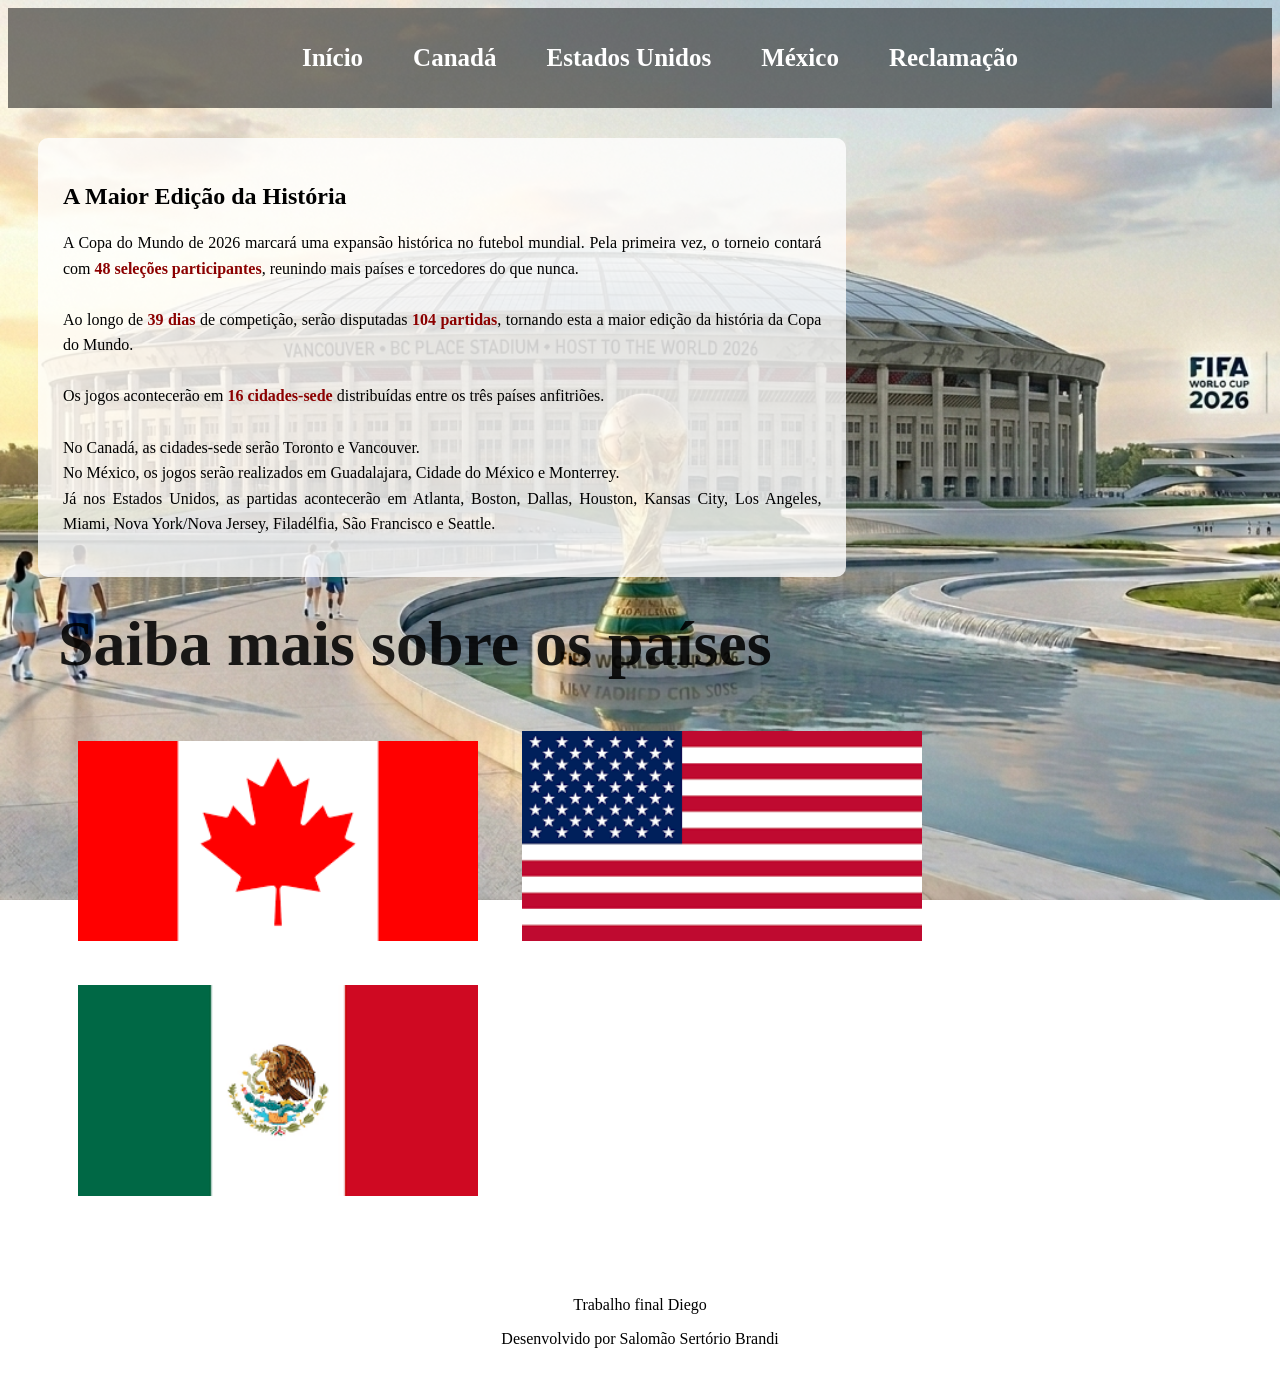
<file: index.html>
<!DOCTYPE html>
<html lang="pt-br">

<head>
    <meta charset="UTF-8">
    <meta name="viewport" content="width=device-width, initial-scale=1.0">
    <link rel="stylesheet" href="css/style.css">
    <link rel="icon" href="img/trofeu.jpg">
    <title>Copa do Mundo</title>

</head>

<body>
    <nav>
        <ul>
            <li><a href="index.html">Início</a></li>
            <li><a href="canada.html">Canadá</a></li>
            <li><a href="eua.html">Estados Unidos</a></li>
            <li><a href="mexico.html">México</a></li>
            <li><a href="formulario.html">Reclamação</a></li>
        </ul>
    </nav>

    <section class="historia">
        <h1>A Maior Edição da História</h1>

        <p>
            A Copa do Mundo de 2026 marcará uma expansão histórica no futebol mundial. Pela primeira vez, o torneio
            contará com <span>48 seleções participantes</span>, reunindo mais países e torcedores do que nunca.<br><br>

            Ao longo de <span>39 dias</span> de competição, serão disputadas <span>104 partidas</span>, tornando esta a
            maior edição da história da Copa do Mundo.<br><br>

            Os jogos acontecerão em <span>16 cidades-sede</span> distribuídas entre os três países anfitriões.<br><br>

            No Canadá, as cidades-sede serão Toronto e Vancouver.<br>
            No México, os jogos serão realizados em Guadalajara, Cidade do México e Monterrey.<br>
            Já nos Estados Unidos, as partidas acontecerão em Atlanta, Boston, Dallas, Houston, Kansas City, Los
            Angeles, Miami, Nova York/Nova Jersey, Filadélfia, São Francisco e Seattle.
        </p>
    </section>
    <section class="paises">
        <h2>Saiba mais sobre os países</h2>
        <a href="http://127.0.0.1:5500/canada.html"> <img src="img/canada.png" alt="Canadá"></a>
        <a href="http://127.0.0.1:5500/eua.html"><img src="img/eua.png" alt="Estados Unidos"></a>
        <a href="http://127.0.0.1:5500/mexico.html"><img src="img/mexico.png" alt="Mexico"></a>
    </section>
    <footer>
        <p>Trabalho final Diego</p>
        <p>Desenvolvido por Salomão Sertório Brandi</p>
    </footer>

</body>

</html>
</file>
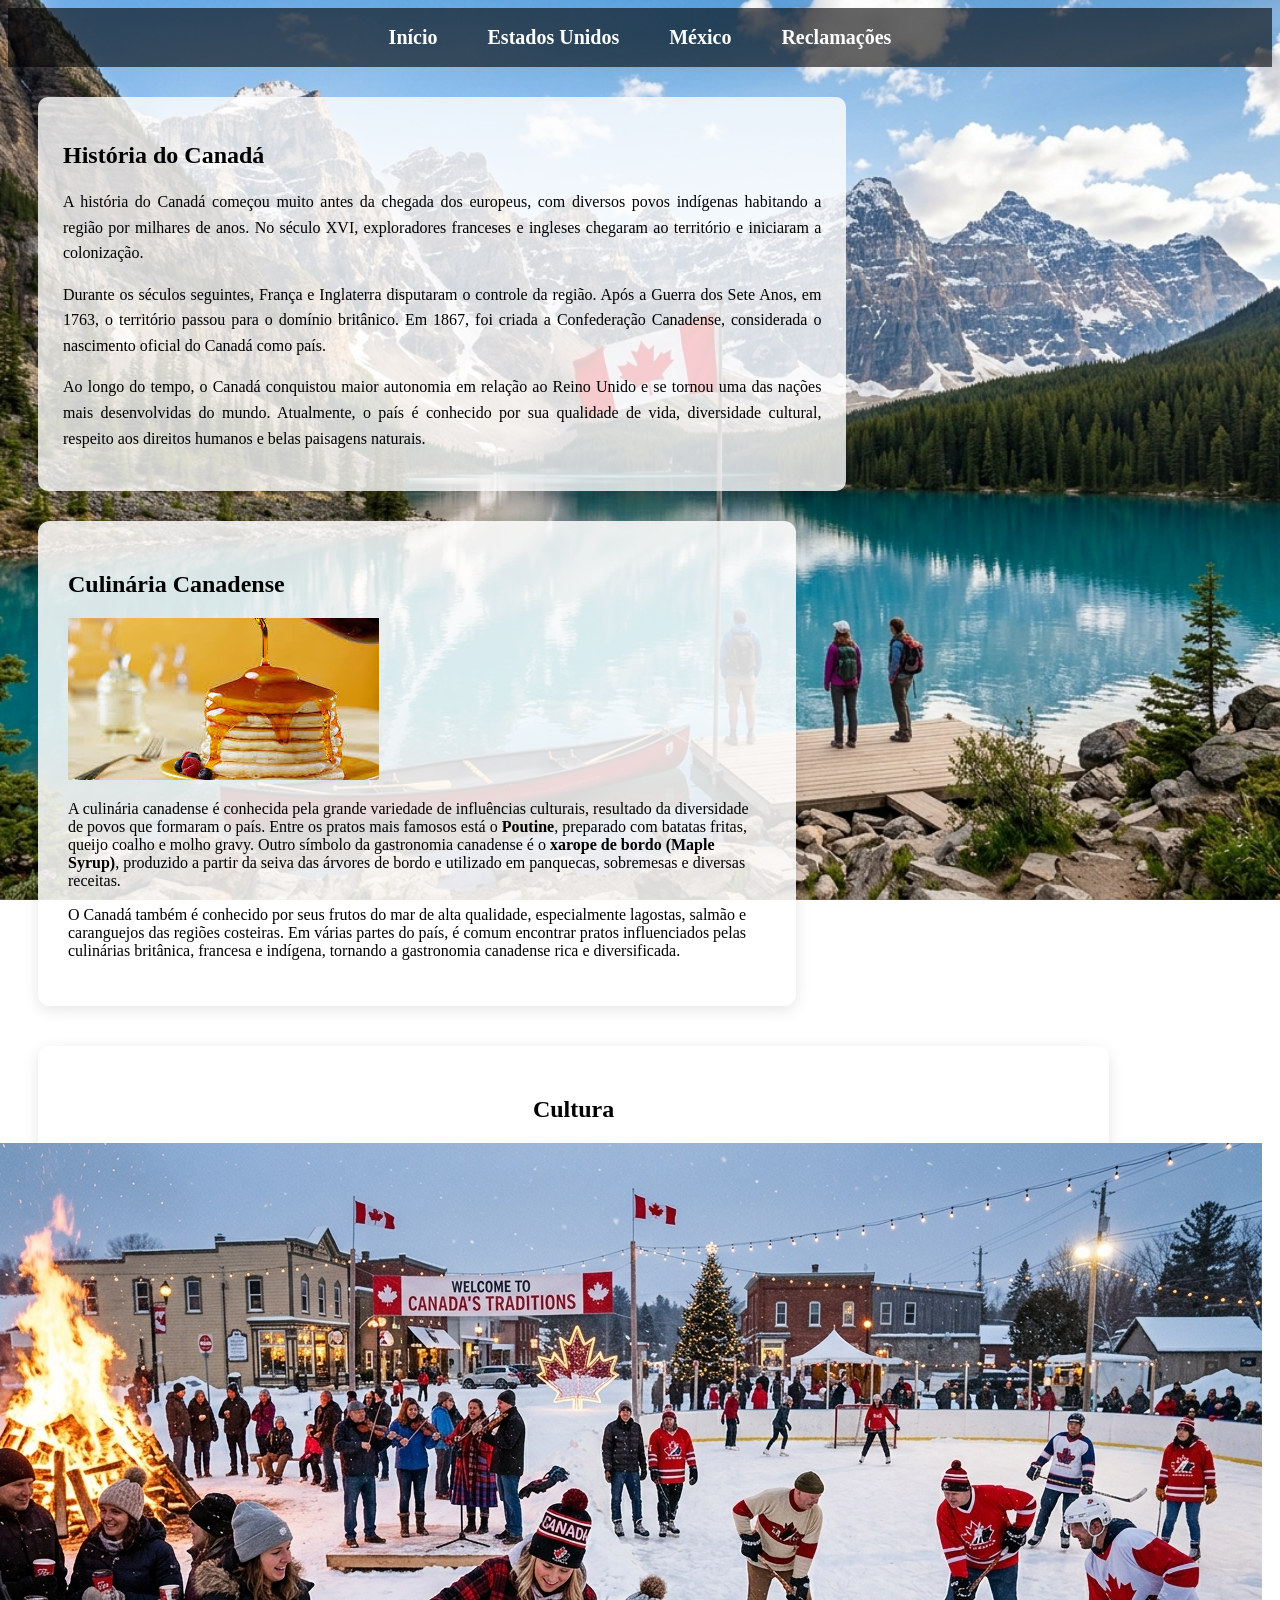
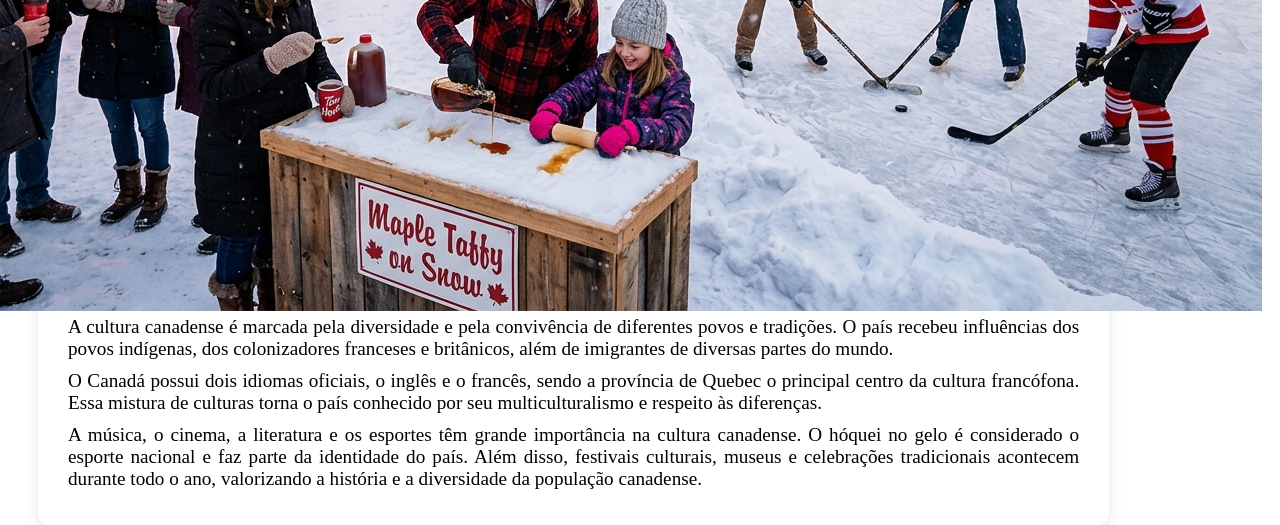
<file: canada.html>
<!DOCTYPE html>
<html lang="pt-br">

<head>
    <meta charset="UTF-8">
    <meta name="viewport" content="width=device-width, initial-scale=1.0">
    <title>Canadá</title>
    <link rel="stylesheet" href="css/canada.css">
    <link rel="icon" href="img/canada.png">
</head>

<body>
    <nav class="menu">
        <a href="index.html">Início</a>
        <a href="eua.html">Estados Unidos</a>
        <a href="mexico.html">México</a>
        <a href="formulario.html">Reclamações</a>
    </nav>
    <section class="Hcanada">
        <h1>História do Canadá</h1>

        <p>
            A história do Canadá começou muito antes da chegada dos europeus, com diversos povos indígenas habitando a
            região por milhares de anos. No século XVI, exploradores franceses e ingleses chegaram ao território e
            iniciaram a colonização.
        </p>

        <p>
            Durante os séculos seguintes, França e Inglaterra disputaram o controle da região. Após a Guerra dos Sete
            Anos, em 1763, o território passou para o domínio britânico. Em 1867, foi criada a Confederação Canadense,
            considerada o nascimento oficial do Canadá como país.
        </p>

        <p>
            Ao longo do tempo, o Canadá conquistou maior autonomia em relação ao Reino Unido e se tornou uma das nações
            mais desenvolvidas do mundo. Atualmente, o país é conhecido por sua qualidade de vida, diversidade cultural,
            respeito aos direitos humanos e belas paisagens naturais.
        </p>
    </section>


    <section class="comida">
        <h2>Culinária Canadense</h2>
        <img src="img/culinaria C.jpg" alt="comida">

        <p>
            A culinária canadense é conhecida pela grande variedade de influências culturais, resultado da diversidade
            de povos que formaram o país. Entre os pratos mais famosos está o <strong>Poutine</strong>, preparado com
            batatas fritas, queijo coalho e molho gravy. Outro símbolo da gastronomia canadense é o <strong>xarope de
                bordo (Maple Syrup)</strong>, produzido a partir da seiva das árvores de bordo e utilizado em panquecas,
            sobremesas e diversas receitas.
        </p>

        <p>
            O Canadá também é conhecido por seus frutos do mar de alta qualidade, especialmente lagostas, salmão e
            caranguejos das regiões costeiras. Em várias partes do país, é comum encontrar pratos influenciados pelas
            culinárias britânica, francesa e indígena, tornando a gastronomia canadense rica e diversificada.
        </p>
    </section>


    <section class="cultura">
        <h2>Cultura</h2>
        <img src="img/Cultura Canadá.jpeg" alt="cultura">
        <p>
            A cultura canadense é marcada pela diversidade e pela convivência de diferentes povos e tradições. O país
            recebeu influências dos povos indígenas, dos colonizadores franceses e britânicos, além de imigrantes de
            diversas partes do mundo.
        </p>

        <p>
            O Canadá possui dois idiomas oficiais, o inglês e o francês, sendo a província de Quebec o principal centro
            da cultura francófona. Essa mistura de culturas torna o país conhecido por seu multiculturalismo e respeito
            às diferenças.
        </p>

        <p>
            A música, o cinema, a literatura e os esportes têm grande importância na cultura canadense. O hóquei no gelo
            é considerado o esporte nacional e faz parte da identidade do país. Além disso, festivais culturais, museus
            e celebrações tradicionais acontecem durante todo o ano, valorizando a história e a diversidade da população
            canadense.
        </p>
    </section>



</body>

</html>
</file>
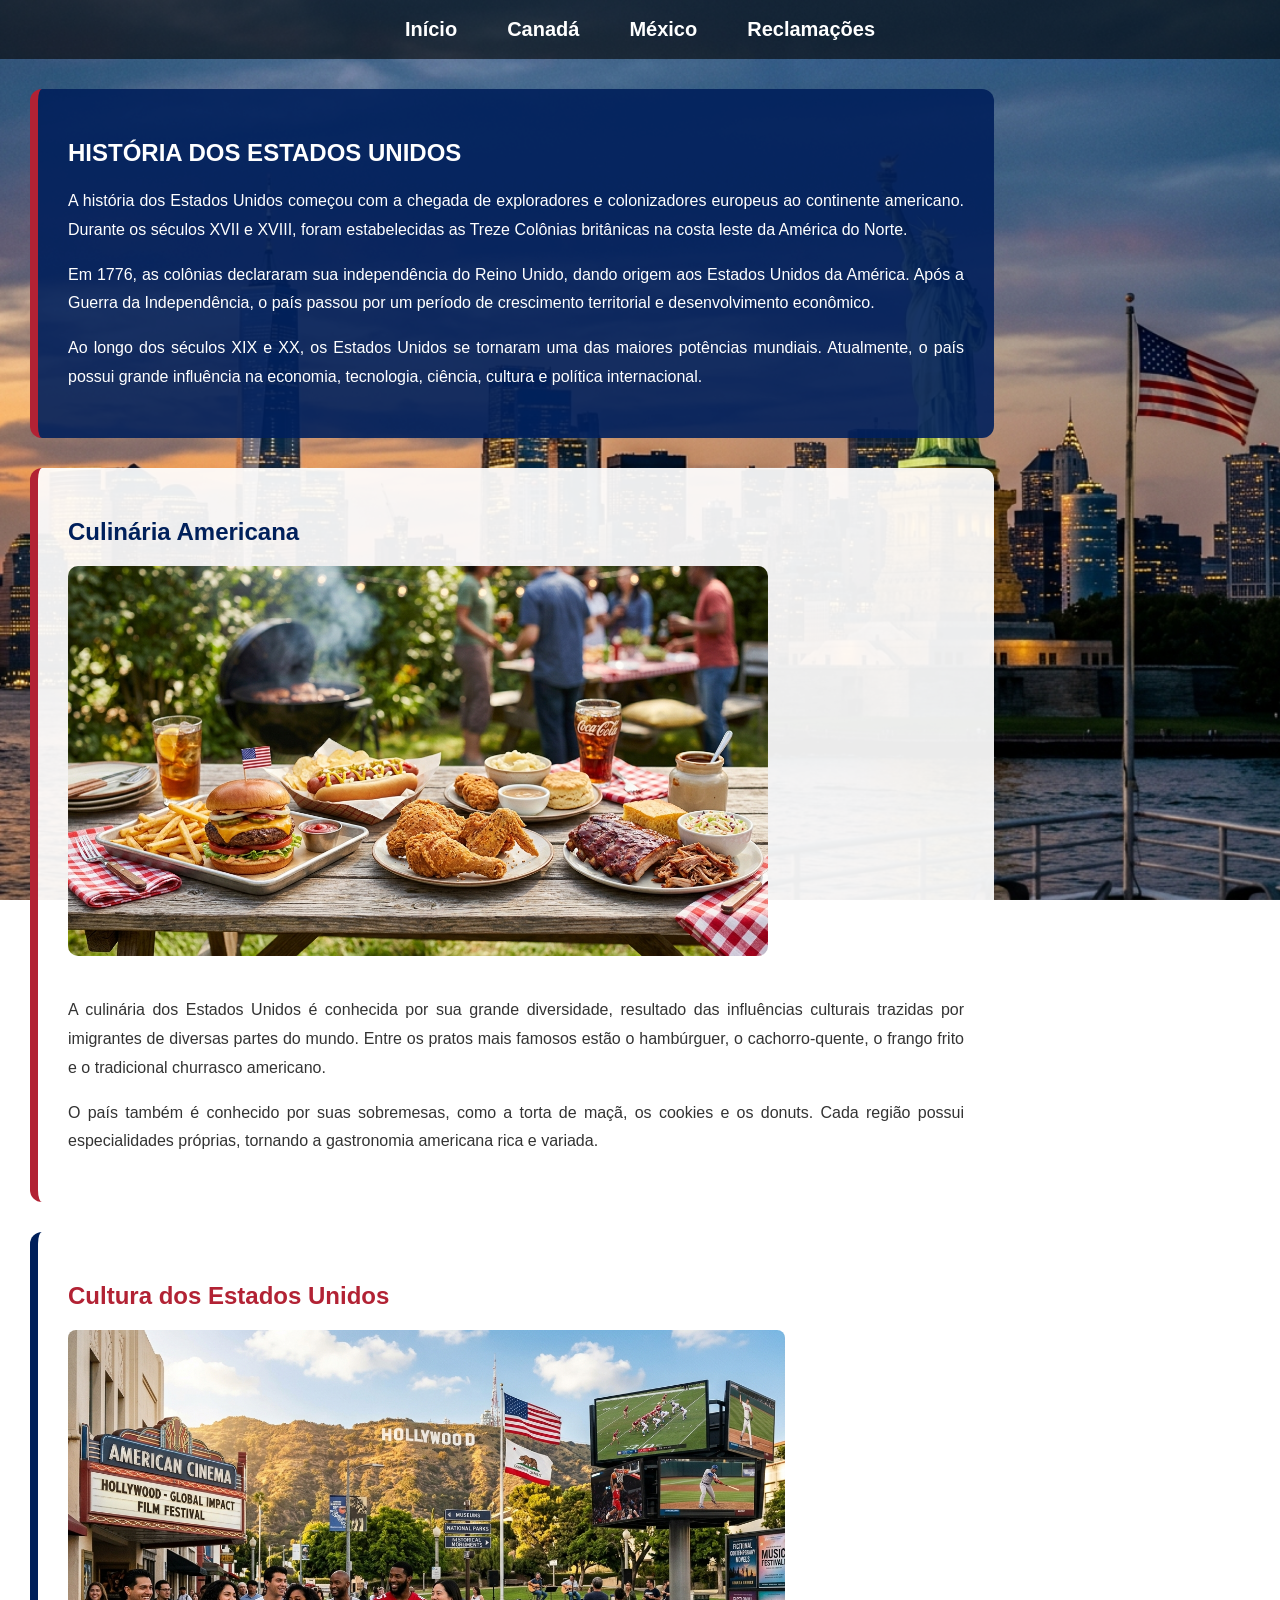
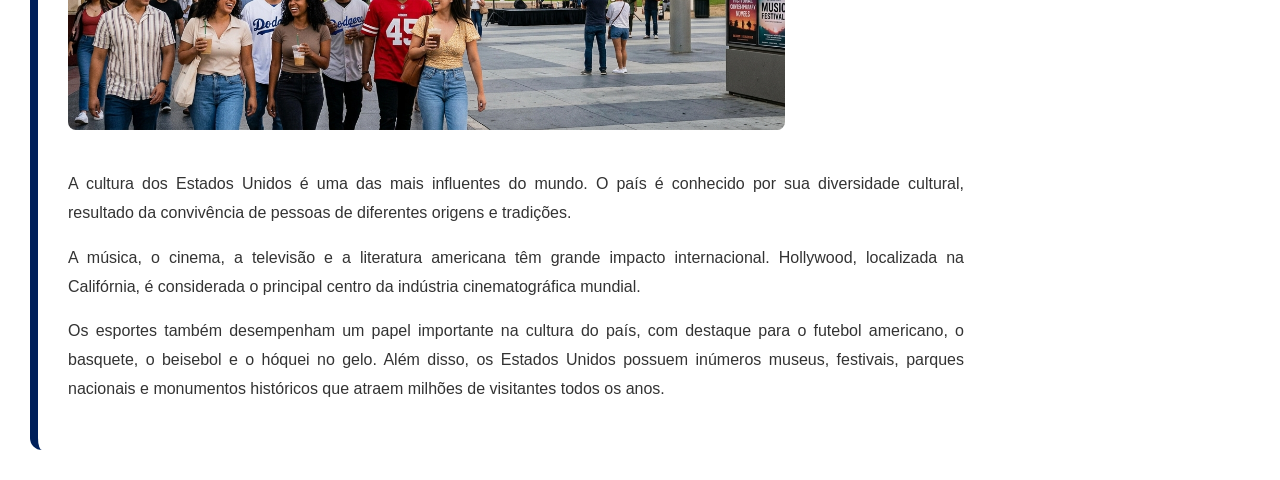
<file: eua.html>
<!DOCTYPE html>
<html lang="pt-br">

<head>
    <meta charset="UTF-8">
    <meta name="viewport" content="width=device-width, initial-scale=1.0">
    <title>Estados Unidos</title>
    <link rel="stylesheet" href="css/eua.css">
    <link rel="icon" href="img/eua.png">
</head>

<body>
    <nav class="menu">
        <a href="index.html">Início</a>
        <a href="canada.html">Canadá</a>
        <a href="mexico.html">México</a>
        <a href="formulario.html">Reclamações</a>
    </nav>



    <section class="Heua">
        <h1>História dos Estados Unidos</h1>

        <p>
            A história dos Estados Unidos começou com a chegada de exploradores e colonizadores europeus ao continente
            americano. Durante os séculos XVII e XVIII, foram estabelecidas as Treze Colônias britânicas na costa leste
            da América do Norte.
        </p>

        <p>
            Em 1776, as colônias declararam sua independência do Reino Unido, dando origem aos Estados Unidos da
            América. Após a Guerra da Independência, o país passou por um período de crescimento territorial e
            desenvolvimento econômico.
        </p>

        <p>
            Ao longo dos séculos XIX e XX, os Estados Unidos se tornaram uma das maiores potências mundiais. Atualmente,
            o país possui grande influência na economia, tecnologia, ciência, cultura e política internacional.
        </p>
    </section>


    <section class="comida">
        <h2>Culinária Americana</h2>
        <img src="img/culinaria B.jpeg" alt="comida">
        <p>
            A culinária dos Estados Unidos é conhecida por sua grande diversidade, resultado das influências culturais
            trazidas por imigrantes de diversas partes do mundo. Entre os pratos mais famosos estão o hambúrguer, o
            cachorro-quente, o frango frito e o tradicional churrasco americano.
        </p>

        <p>
            O país também é conhecido por suas sobremesas, como a torta de maçã, os cookies e os donuts. Cada região
            possui especialidades próprias, tornando a gastronomia americana rica e variada.
        </p>
    </section>


    <section class="cultura">
        <h2>Cultura dos Estados Unidos</h2>
        <img src="img/Cultura EUA.jpeg" alt="cultura">
        <p>
            A cultura dos Estados Unidos é uma das mais influentes do mundo. O país é conhecido por sua diversidade
            cultural, resultado da convivência de pessoas de diferentes origens e tradições.
        </p>

        <p>
            A música, o cinema, a televisão e a literatura americana têm grande impacto internacional. Hollywood,
            localizada na Califórnia, é considerada o principal centro da indústria cinematográfica mundial.
        </p>

        <p>
            Os esportes também desempenham um papel importante na cultura do país, com destaque para o futebol
            americano, o basquete, o beisebol e o hóquei no gelo. Além disso, os Estados Unidos possuem inúmeros museus,
            festivais, parques nacionais e monumentos históricos que atraem milhões de visitantes todos os anos.
        </p>
    </section>
</body>

</html>
</file>
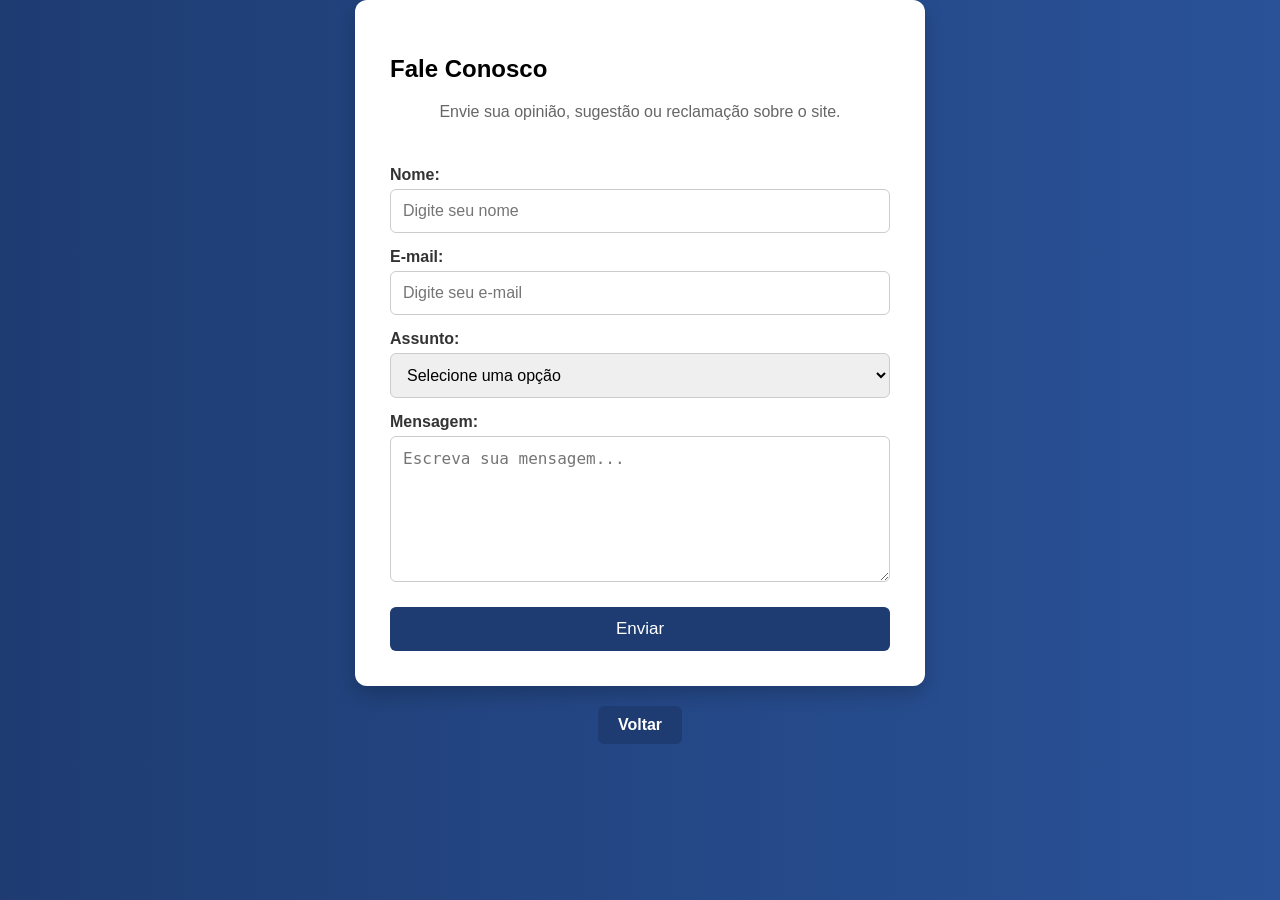
<file: formulario.html>
<!DOCTYPE html>
<html lang="pt-br">

<head>
    <meta charset="UTF-8">
    <meta name="viewport" content="width=device-width, initial-scale=1.0">
    <title>Reclamação</title>
    <link rel="stylesheet" href="css/formulario.css">
    <link rel="icon" href="img/formulario.png">
</head>

<body>


    <section class="formulario">

        <h2>Fale Conosco</h2>

        <p>Envie sua opinião, sugestão ou reclamação sobre o site.</p>

        <form>
            <label for="nome">Nome:</label>
            <input type="text" id="nome" placeholder="Digite seu nome">

            <label for="email">E-mail:</label>
            <input type="email" id="email" placeholder="Digite seu e-mail">

            <label for="tipo">Assunto:</label>
            <select id="tipo">
                <option>Selecione uma opção</option>
                <option>Elogio</option>
                <option>Sugestão</option>
                <option>Reclamação</option>
                <option>Dúvida</option>
            </select>
            <label for="mensagem">Mensagem:</label>
            <textarea id="mensagem" rows="6" placeholder="Escreva sua mensagem..."></textarea>
            <input type="submit" value="Enviar">
        </form>
    </section>
    <footer><a href="index.html" class="voltar">Voltar</a></footer>
</body>

</html>
</file>
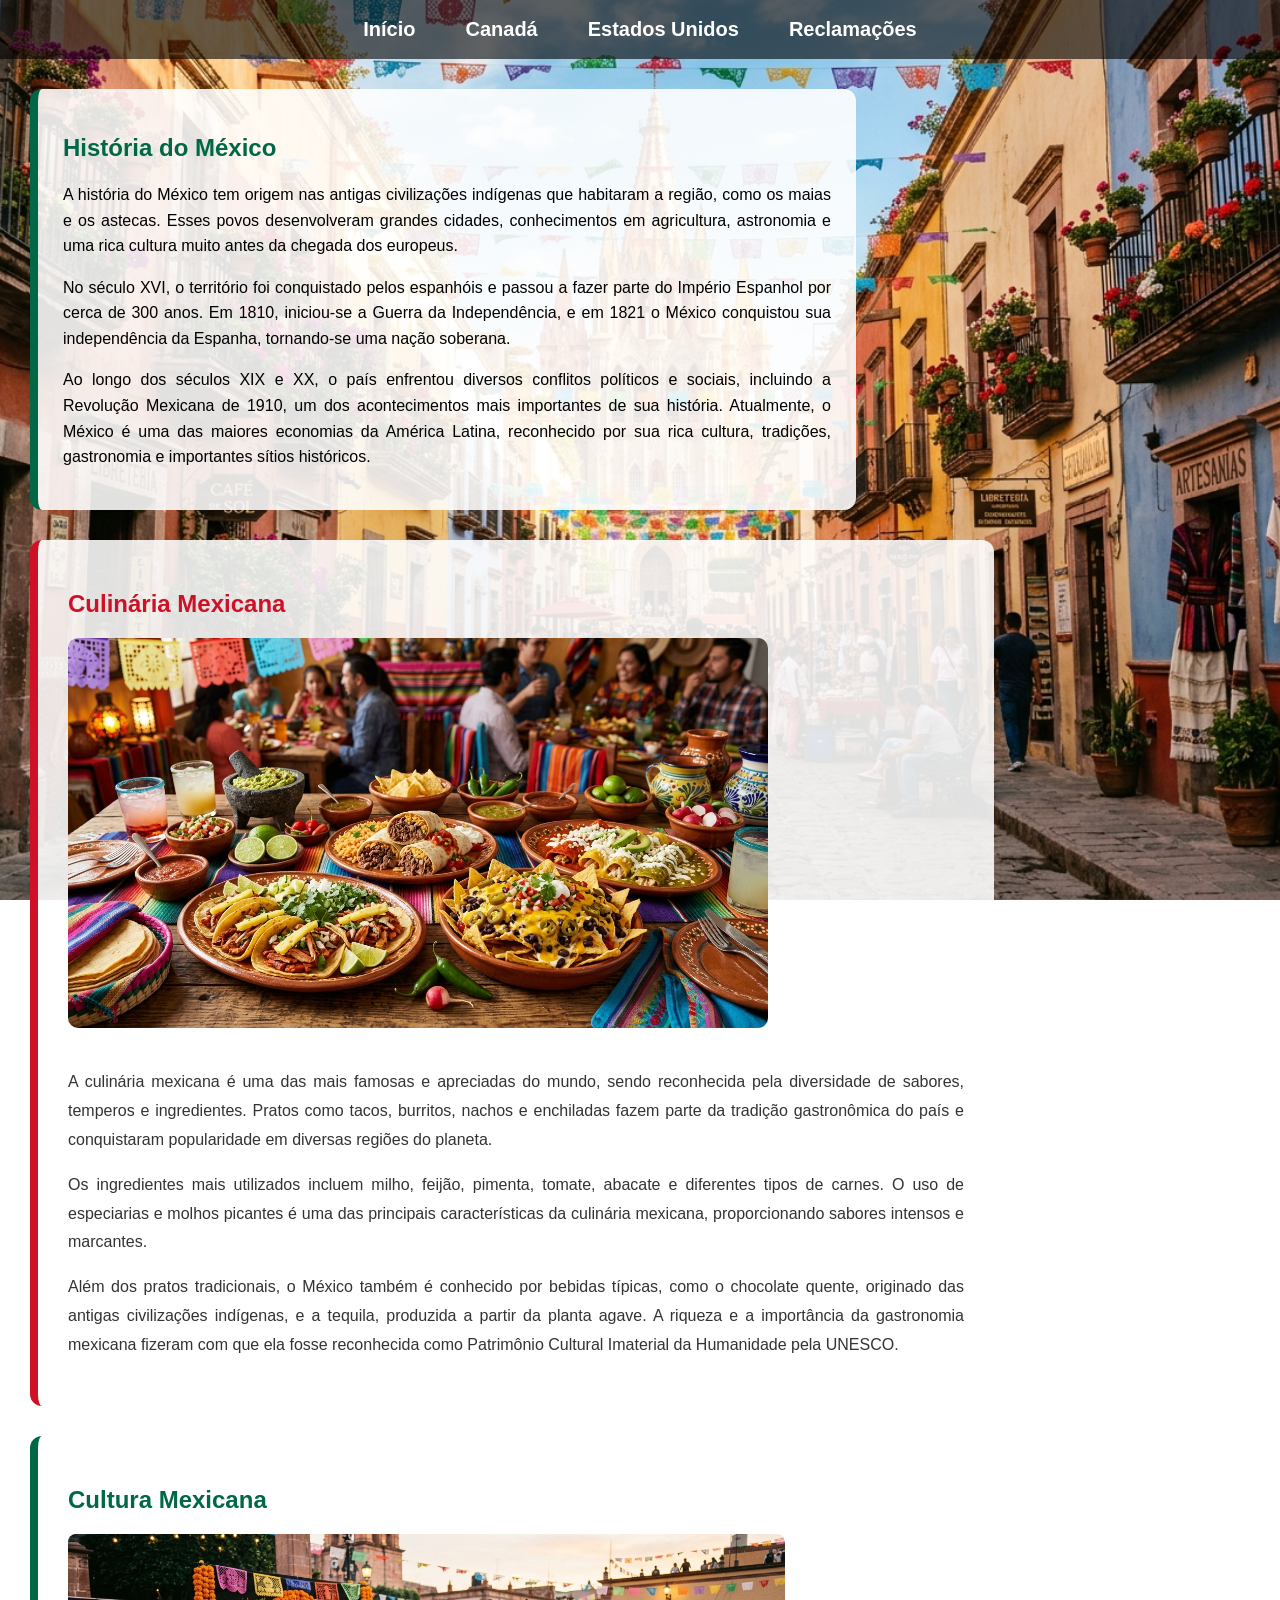
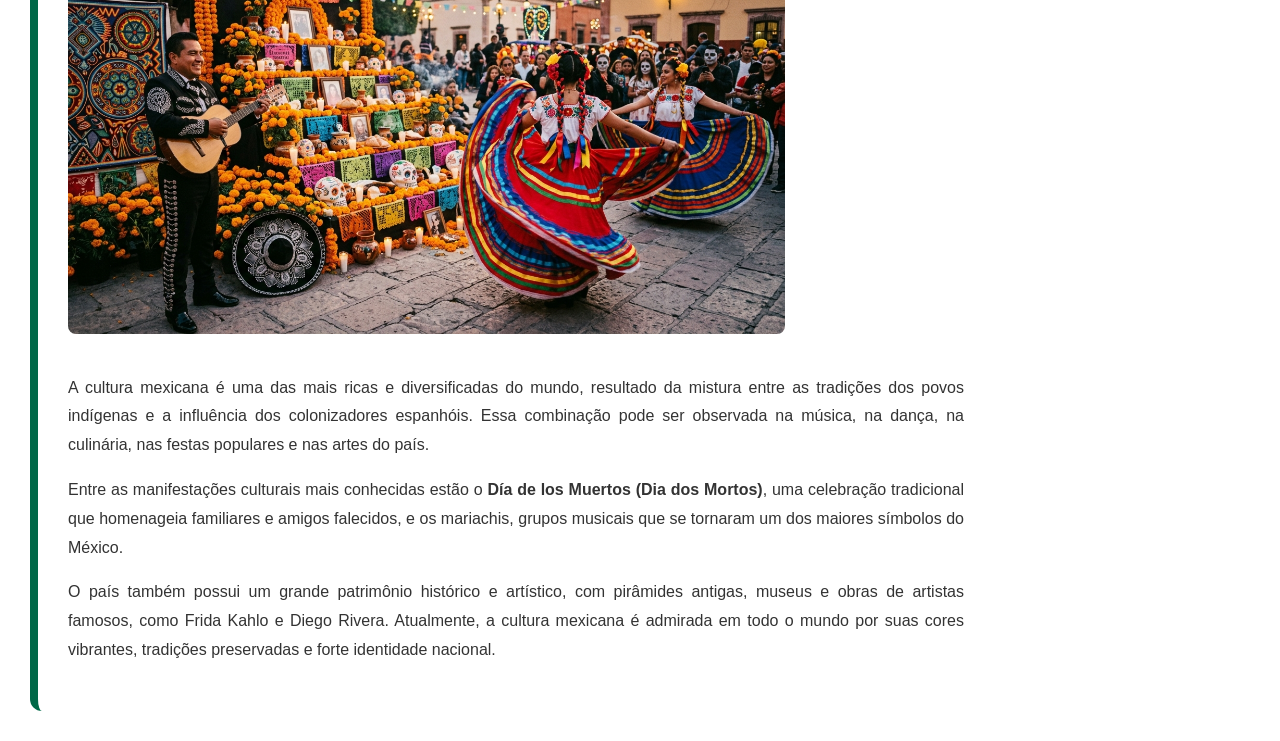
<file: mexico.html>
<!DOCTYPE html>
<html lang="pt-br">

<head>
    <meta charset="UTF-8">
    <meta name="viewport" content="width=device-width, initial-scale=1.0">
    <title>México</title>
    <link rel="stylesheet" href="css/mexico.css">
    <link rel="icon" href="img/mexico.png">
</head>

<body>
    <nav class="menu">
        <a href="index.html">Início</a>
        <a href="canada.html">Canadá</a>
        <a href="eua.html">Estados Unidos</a>
        <a href="formulario.html">Reclamações</a>
    </nav>




    <section class="Hmexico">
        <h1>História do México</h1>
        <p>
            A história do México tem origem nas antigas civilizações indígenas que habitaram a região, como os maias e
            os astecas. Esses povos desenvolveram grandes cidades, conhecimentos em agricultura, astronomia e uma rica
            cultura muito antes da chegada dos europeus.
        </p>
        <p>
            No século XVI, o território foi conquistado pelos espanhóis e passou a fazer parte do Império Espanhol por
            cerca de 300 anos. Em 1810, iniciou-se a Guerra da Independência, e em 1821 o México conquistou sua
            independência da Espanha, tornando-se uma nação soberana.
        </p>
        <p>
            Ao longo dos séculos XIX e XX, o país enfrentou diversos conflitos políticos e sociais, incluindo a
            Revolução Mexicana de 1910, um dos acontecimentos mais importantes de sua história. Atualmente, o México é
            uma das maiores economias da América Latina, reconhecido por sua rica cultura, tradições, gastronomia e
            importantes sítios históricos.
        </p>
    </section>


    <section class="comida">
        <h2>Culinária Mexicana</h2>
        <img src="img/culinaria M.jpeg" alt="comida">

        <p>
            A culinária mexicana é uma das mais famosas e apreciadas do mundo, sendo reconhecida pela diversidade de
            sabores, temperos e ingredientes. Pratos como tacos, burritos, nachos e enchiladas fazem parte da tradição
            gastronômica do país e conquistaram popularidade em diversas regiões do planeta.
        </p>
        <p>
            Os ingredientes mais utilizados incluem milho, feijão, pimenta, tomate, abacate e diferentes tipos de
            carnes. O uso de especiarias e molhos picantes é uma das principais características da culinária mexicana,
            proporcionando sabores intensos e marcantes.
        </p>
        <p>
            Além dos pratos tradicionais, o México também é conhecido por bebidas típicas, como o chocolate quente,
            originado das antigas civilizações indígenas, e a tequila, produzida a partir da planta agave. A riqueza e a
            importância da gastronomia mexicana fizeram com que ela fosse reconhecida como Patrimônio Cultural Imaterial
            da Humanidade pela UNESCO.
        </p>
    </section>


    <section class="cultura">
        <h2>Cultura Mexicana</h2>
        <img src="img/Cultura M.jpeg" alt="cultura">
        <p>
            A cultura mexicana é uma das mais ricas e diversificadas do mundo, resultado da mistura entre as tradições
            dos povos indígenas e a influência dos colonizadores espanhóis. Essa combinação pode ser observada na
            música, na dança, na culinária, nas festas populares e nas artes do país.
        </p>
        <p>
            Entre as manifestações culturais mais conhecidas estão o <strong>Día de los Muertos (Dia dos
                Mortos)</strong>, uma celebração tradicional que homenageia familiares e amigos falecidos, e os
            mariachis, grupos musicais que se tornaram um dos maiores símbolos do México.
        </p>
        <p>
            O país também possui um grande patrimônio histórico e artístico, com pirâmides antigas, museus e obras de
            artistas famosos, como Frida Kahlo e Diego Rivera. Atualmente, a cultura mexicana é admirada em todo o mundo
            por suas cores vibrantes, tradições preservadas e forte identidade nacional.
        </p>
    </section>
</body>

</html>
</file>
<file: css/style.css>
body{
background-image: url(../img/estadio.png);
height: 90vh;
grid-template-columns: 1fr;
grid-template-rows: 80px 1fr 100px;
background-repeat: no-repeat;
background-size: cover;
background-position: center;
background-attachment: fixed;
}

.historia{
    width: 60%;
    margin: 30px;
    padding: 25px;
    background-color: rgba(255,255,255,0.8);
    border-radius: 10px;
}

.historia h1{
    margin-bottom: 20px;
    color: #000;
}

.historia p{
    margin-bottom: 15px;
    line-height: 1.6;
    text-align: justify;
}

.historia span{
    font-weight: bold;
    color: darkred;
}

.paises{
    margin-left: 50px;
}

.paises img{
    width: 400px;
    margin: 20px;
    transition: 0.3s;
}

.paises img:hover{
    transform: scale(1.1);
}

h2{
    color: rgba(0, 0, 0, 0.877);
    margin-left: 50px;
    font-size: 4em;
    margin: 30px 0;
}

nav{
    display: flex;
    align-items: center;
    justify-content: space-between;
    padding: 20px 40px;
    background-color: rgba(0,0,0,0.5);
}

.logo{
    flex: 1;
}

.logo h1{
    color: white;
    font-size: 40px;
}

nav ul{
    flex: 1;
    display: flex;
    justify-content: center;
    gap: 50px;
    list-style: none;
}

nav ul li a{
    color: white;
    text-decoration: none;
    font-weight: bold;
    font-size: 25px;
}

nav ul li a:hover{
    color: #ff3131;
}

.espaco{
    flex: 1;
}

.formulario{
    width: 60%;
    margin: 40px auto;
    padding: 25px;
    background-color: rgba(255,255,255,0.85);
    border-radius: 10px;
}

.formulario h2{
    text-align: center;
    margin-bottom: 10px;
}

.formulario p{
    text-align: center;
    margin-bottom: 20px;
}

form{
    display: flex;
    flex-direction: column;
}

label{
    margin-top: 15px;
    margin-bottom: 5px;
    font-weight: bold;
}

footer{
    text-align: center;
    padding: 20px;
    margin-top: 40px;
    color: rgb(0, 0, 0);
}
</file>
<file: css/canada.css>
body {
    background-image: url(../img/canadab.jpeg);
    height: 90vh;
    grid-template-columns: 1fr;
    grid-template-rows: 80px 1fr 100px;
    background-repeat: no-repeat;
    background-size: cover;
    background-position: center;
    background-attachment: fixed;
}

.Hcanada {
    width: 60%;
    margin: 30px;
    padding: 25px;
    background-color: rgba(255, 255, 255, 0.8);
    border-radius: 10px;
}

.Hcanada h1 {
    margin-bottom: 20px;
    color: #000;
}

.Hcanada p {
    margin-bottom: 15px;
    line-height: 1.6;
    text-align: justify;
}

.comida {
    background-color: rgba(255, 255, 255, 0.85);
    border-radius: 12px;
    padding: 30px;
    box-shadow: 0 4px 15px rgba(0, 0, 0, 0.1);
    width: 60%;
    box-sizing: border-box;
    margin-top: 30px;
    margin-bottom: 30px;
    margin-left: 30px;
    margin-right: 0;
}


.cultura {
    background-color: rgba(255, 255, 255, 0.85);
    border-radius: 12px;
    padding: 30px;
    margin: 40px auto;
    max-width: 80%;
    box-shadow: 0 4px 15px rgba(0, 0, 0, 0.1);
    display: flex;
    flex-direction: column;
    align-items: center;
    margin-left: 30px;
}

.cultura h2 {
    margin-bottom: 20px;
    color: #000;

}

.img-cultura {
    max-width: 100%;
    width: 700px;
    height: auto;
    border-radius: 8px;
    margin-bottom: 20px;
}

.cultura p {
    color: #000000;
    font-size: 1.2rem;
    text-align: justify;
    width: 100%;
    margin-top: 20px;
    margin: 5px;
}

.menu {
    display: flex;
    justify-content: center;
    align-items: center;
    gap: 50px;
    padding: 18px;
    background-color: rgba(0, 0, 0, 0.6);
}

.menu a {
    color: white;
    text-decoration: none;
    font-size: 20px;
    font-weight: bold;
    transition: 0.3s;
}

.menu a:hover {
    color: #ffd700;
}
</file>
<file: css/eua.css>
body{
    background-image: url(../img/euab.jpeg);
    background-repeat: no-repeat;
    background-size: cover;
    background-position: center;
    background-attachment: fixed;
    margin: 0;
    font-family: Arial, sans-serif;
}


.Heua{
    width: 70%;
    margin: 30px;
    padding: 30px;
    background-color: rgba(0, 32, 91, 0.9);
    color: white;
    border-left: 8px solid #B22234;
    border-radius: 12px;
}

.Heua h1{
    color: #ffffff;
    margin-bottom: 20px;
    text-transform: uppercase;
}

.Heua p{
    line-height: 1.8;
    text-align: justify;
}


.comida{
    width: 70%;
    margin: 30px;
    padding: 30px;
    background-color: rgba(255,255,255,0.92);
    border-left: 8px solid #B22234;
    border-radius: 12px;
}

.comida h2{
    color: #00205B;
    margin-bottom: 20px;
}

.comida img{
    width: 100%;
    max-width: 700px;
    border-radius: 10px;
    margin-bottom: 20px;
}

.comida p{
    color: #333;
    text-align: justify;
    line-height: 1.8;
}


.cultura{
    width: 70%;
    margin: 30px;
    padding: 30px;
    background-color: rgba(255,255,255,0.92);
    border-left: 8px solid #00205B;
    border-radius: 12px;
}

.cultura h2{
    color: #B22234;
    margin-bottom: 20px;
}

.cultura img{
    width: 80%;
    height: auto;
    border-radius: 8px;
    margin-bottom: 20px;
}
.cultura p{
    color: #333;
    text-align: justify;
    line-height: 1.8;
}

.menu{
    display: flex;
    justify-content: center;
    align-items: center;
    gap: 50px;
    padding: 18px;
    background-color: rgba(0, 0, 0, 0.6);
}

.menu a{
    color: white;
    text-decoration: none;
    font-size: 20px;
    font-weight: bold;
    transition: 0.3s;
}

.menu a:hover{
    color: #ffd700;
}
</file>
<file: css/formulario.css>
body{
    margin: 0;
    font-family: Arial, Helvetica, sans-serif;
    background: linear-gradient(to right, #1e3c72, #2a5298);
    min-height: 100vh;

    display: flex;
    flex-direction: column;
    align-items: center;
}

.formulario{
    width: 500px;
    background: white;
    padding: 35px;
    border-radius: 12px;
    box-shadow: 0 8px 20px rgba(0,0,0,0.2);
}

.formulario h1{
    text-align: center;
    color: #1e3c72;
    margin-bottom: 10px;
}

.formulario p{
    text-align: center;
    color: #666;
    margin-bottom: 30px;
}

form{
    display: flex;
    flex-direction: column;
}

label{
    margin-top: 15px;
    margin-bottom: 5px;
    font-weight: bold;
    color: #333;
}

input,
select,
textarea{
    padding: 12px;
    border: 1px solid #ccc;
    border-radius: 6px;
    font-size: 16px;
    outline: none;
}

input:focus,
select:focus,
textarea:focus{
    border-color: #2a5298;
}

textarea{
    resize: vertical;
    min-height: 120px;
}

input[type="submit"]{
    margin-top: 25px;
    background: #1e3c72;
    color: white;
    border: none;
    cursor: pointer;
    transition: 0.3s;
    font-size: 17px;
}

input[type="submit"]:hover{
    background: #16325c;
}


.voltar{
    display: inline-block;
    margin: 20px;
    padding: 10px 20px;
    background-color: #1e3c72;
    color: white;
    text-decoration: none;
    border-radius: 6px;
    font-weight: bold;
    transition: 0.3s;
}

.voltar:hover{
    background-color: #16325c;
}
</file>
<file: css/mexico.css>
body{
    background-image: url(../img/mexicob.jpeg);
    background-repeat: no-repeat;
    background-size: cover;
    background-position: center;
    background-attachment: fixed;
    margin: 0;
    font-family: Arial, sans-serif;
}

.Hmexico{
    width: 60%;
    margin: 30px;
    padding: 25px;
    background-color: rgba(255,255,255,0.88);
    border-left: 8px solid #006847; 
    border-radius: 12px;
}

.Hmexico h1{
    margin-bottom: 20px;
    color: #006847;
}

.Hmexico p{
    margin-bottom: 15px;
    line-height: 1.6;
    text-align: justify;
}



.comida{
    width: 70%;
    margin: 30px;
    padding: 30px;
    background-color: rgba(255,255,255,0.88);
    border-left: 8px solid #CE1126; 
    border-radius: 12px;
}

.comida h2{
    color: #CE1126;
    margin-bottom: 20px;
}

.comida img{
    width: 100%;
    max-width: 700px;
    border-radius: 10px;
    margin-bottom: 20px;
}

.comida p{
    color: #333;
    text-align: justify;
    line-height: 1.8;
}



.cultura{
    width: 70%;
    margin: 30px;
    padding: 30px;
    background-color: rgba(255,255,255,0.88);
    border-left: 8px solid #006847; 
    border-radius: 12px;
}

.cultura h2{
    color: #006847;
    margin-bottom: 20px;
}

.cultura img{
    width: 80%;
    height: auto;
    border-radius: 8px;
    margin-bottom: 20px;
}

.cultura p{
    color: #333;
    text-align: justify;
    line-height: 1.8;
}

.menu{
    display: flex;
    justify-content: center;
    align-items: center;
    gap: 50px;
    padding: 18px;
    background-color: rgba(0, 0, 0, 0.6);
}

.menu a{
    color: white;
    text-decoration: none;
    font-size: 20px;
    font-weight: bold;
    transition: 0.3s;
}

.menu a:hover{
    color: #ffd700;
}
</file>
